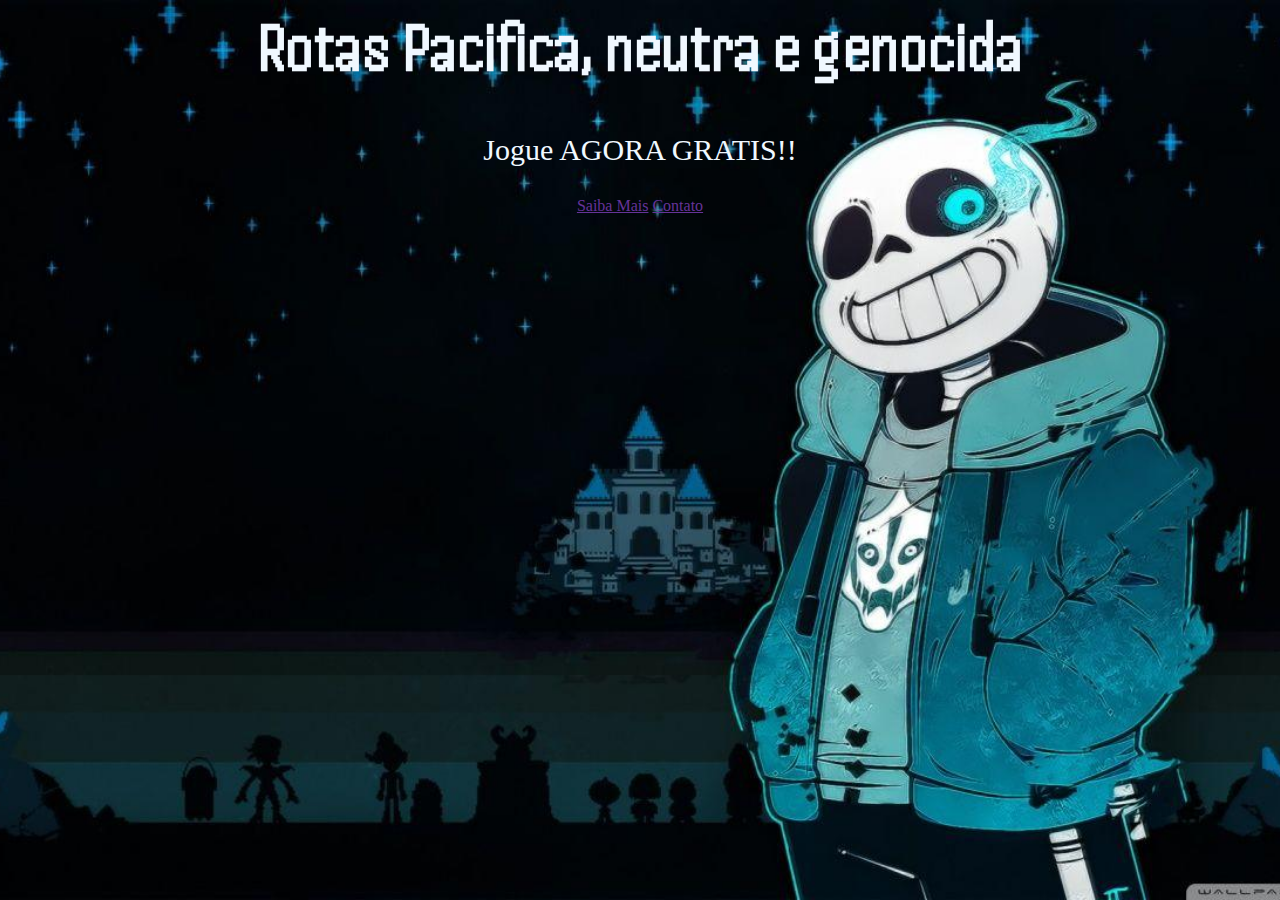
<file: Mysite-main/index.html>
<html lang="pt-br">
<head>
    <meta charset="UTF-8">
    <meta http-equiv="X-UA-Compatible" content="IE=edge">
    <meta name="viewport" content="width=device-width, initial-scale=1.0">
    <title>Home</title>
    <link rel="stylesheet" href="style.css">
</head>
<body>
    <h1>Rotas Pacifica, neutra e genocida</h1>
    <p>Jogue AGORA GRATIS!!</p>
            <a href="sobre.html" target="_blank">Saiba Mais</a>
            <a href="contato.html" target="_blank">Contato</a>
</body>
</html>
</file>
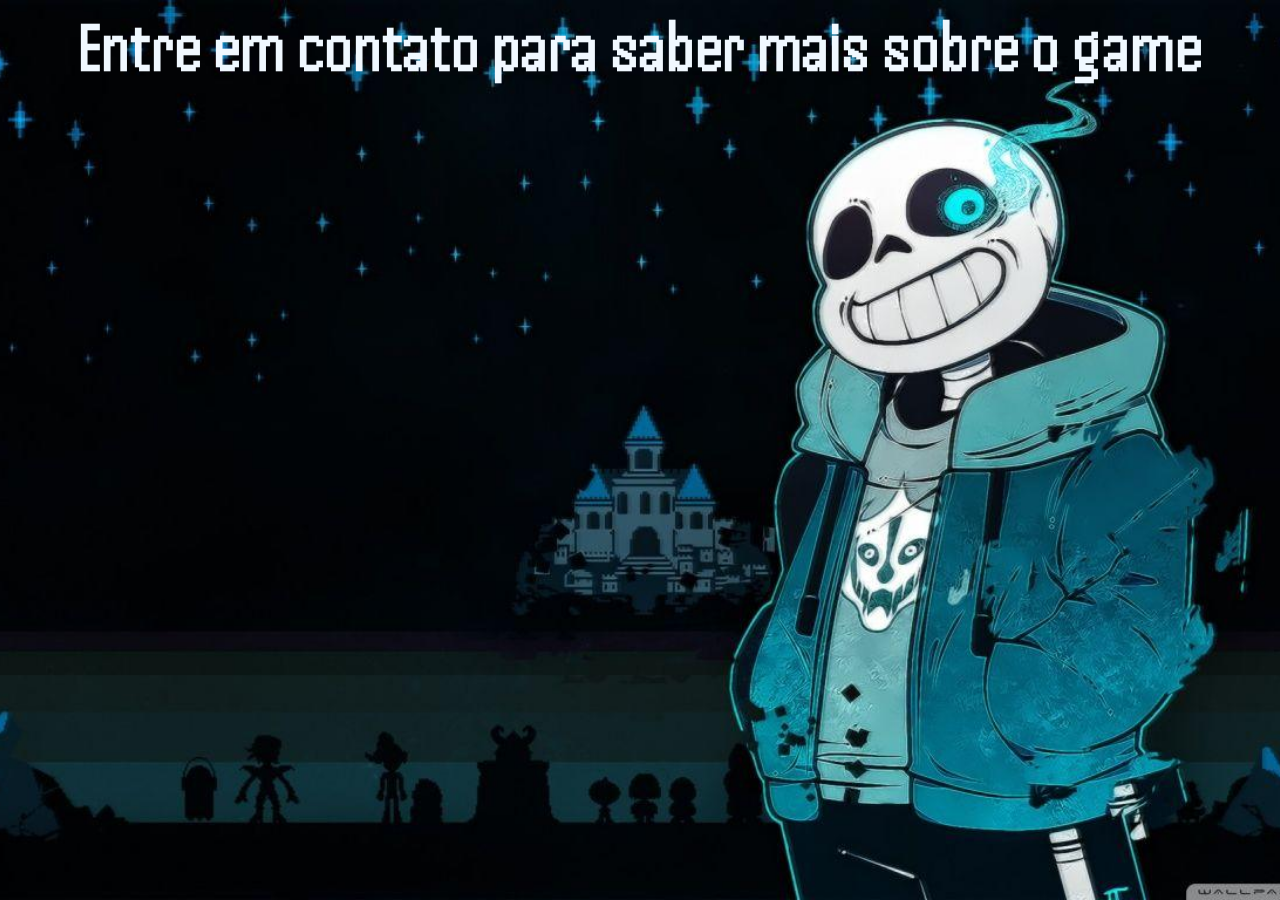
<file: Mysite-main/contato.html>
<html lang="pt-br">
<head>
    <meta charset="UTF-8">
    <meta name="viewport" content="width=device-width, initial-scale=1.0">
    <title>Contato</title>
    <link rel="stylesheet" href="style.css">
</head>
    <h1>Entre em contato para saber mais sobre o game</h1>
</body>
</html>
</file>
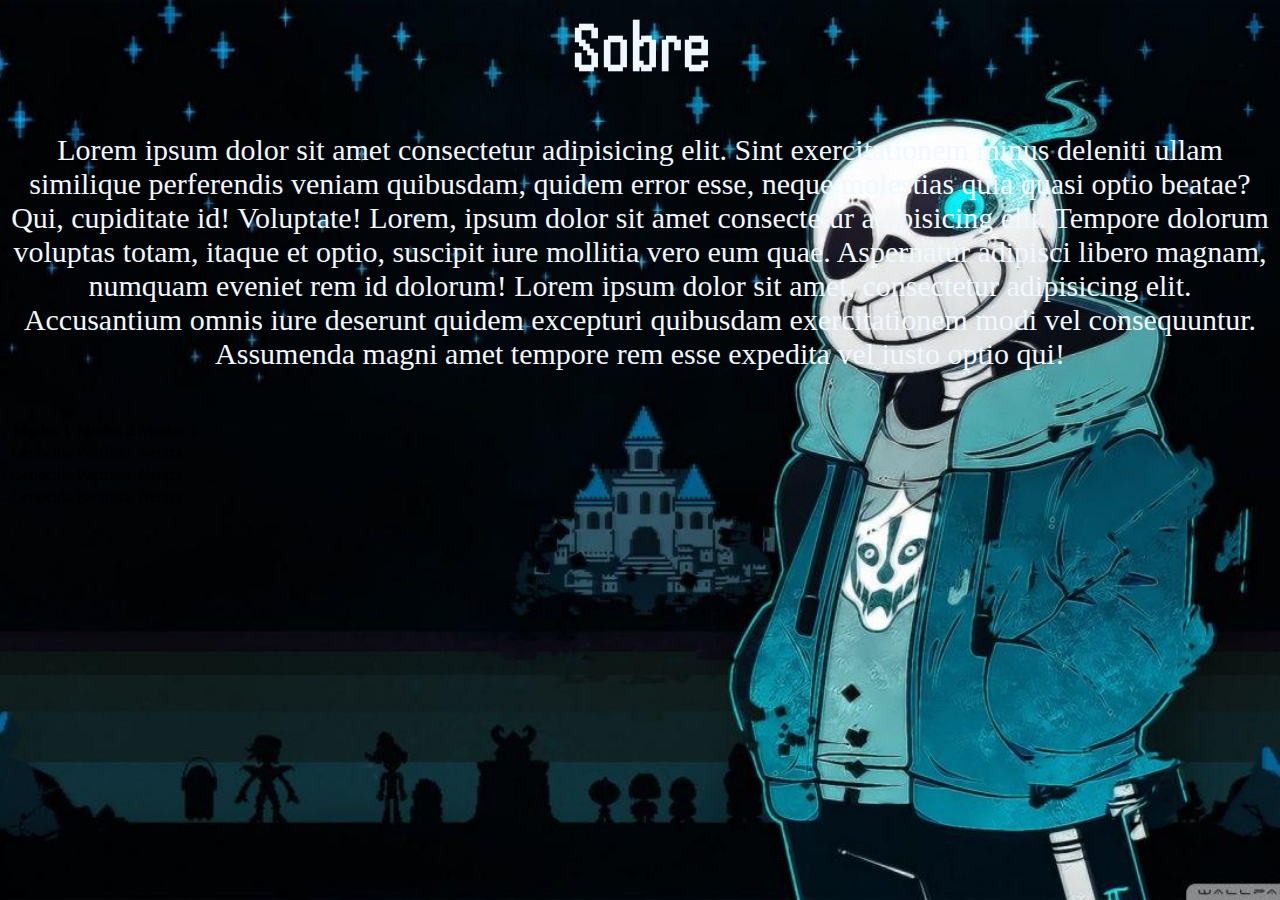
<file: Mysite-main/sobre.html>
<html lang="en">
<head>
    <meta charset="UTF-8">
    <meta name="viewport" content="width=device-width, initial-scale=1.0">
    <title>Sobre</title>
    <link rel="stylesheet" href="style.css">
</head>
<body>
        <h1>Sobre</h1>
        <p>Lorem ipsum dolor sit amet consectetur adipisicing elit. Sint exercitationem minus deleniti ullam similique perferendis veniam quibusdam, quidem error esse, neque molestias quia quasi optio beatae? Qui, cupiditate id! Voluptate! Lorem, ipsum dolor sit amet consectetur adipisicing elit. Tempore dolorum voluptas totam, itaque et optio, suscipit iure mollitia vero eum quae. Aspernatur adipisci libero magnam, numquam eveniet rem id dolorum! Lorem ipsum dolor sit amet, consectetur adipisicing elit. Accusantium omnis iure deserunt quidem excepturi quibusdam exercitationem modi vel consequuntur. Assumenda magni amet tempore rem esse expedita vel iusto optio qui!</p>                
            <br>
                <table>
                    <tr>
                        <th>Modos 1</th>
                        <th>Modos 2</th>
                        <th>Modos 3</th>
                    </tr>
                    <td>Genocida</td>
                    <td>Pacifista</td>
                    <td>Neutra</td>
                    </tr>
                    <tr>
                    <td>Genocida</td>
                    <td>Pacifista</td>
                    <td>Neutra</td>
                    </tr>
                    <tr>
                    <td>Genocida</td>
                    <td>Pacifista</td>
                    <td>Neutra</td>
                    </tr>
                </table>
</body>
</html>
</file>
<file: Mysite-main/style.css>
@import url('https://fonts.googleapis.com/css2?family=Handjet:wght@800&display=swap');

body {
    background-image:url('assets/images/wp1810178.jpg');
    background-repeat: no-repeat;
    background-position: center;
    background-size: cover;
    text-align: center;
    align-items: center;
}

h1 {
    font-family: 'Handjet', cursive;
    color: aliceblue;
    font-size: 70px;
}

p {
    color: aliceblue;
    font-size: 30px;
}

a {
    color: rebeccapurple;
}

a:host {
    color: rgb(255, 0, 0);
}

a:visited {
    color: green;
}

a:hover {
    color: chocolate;
}
</file>
